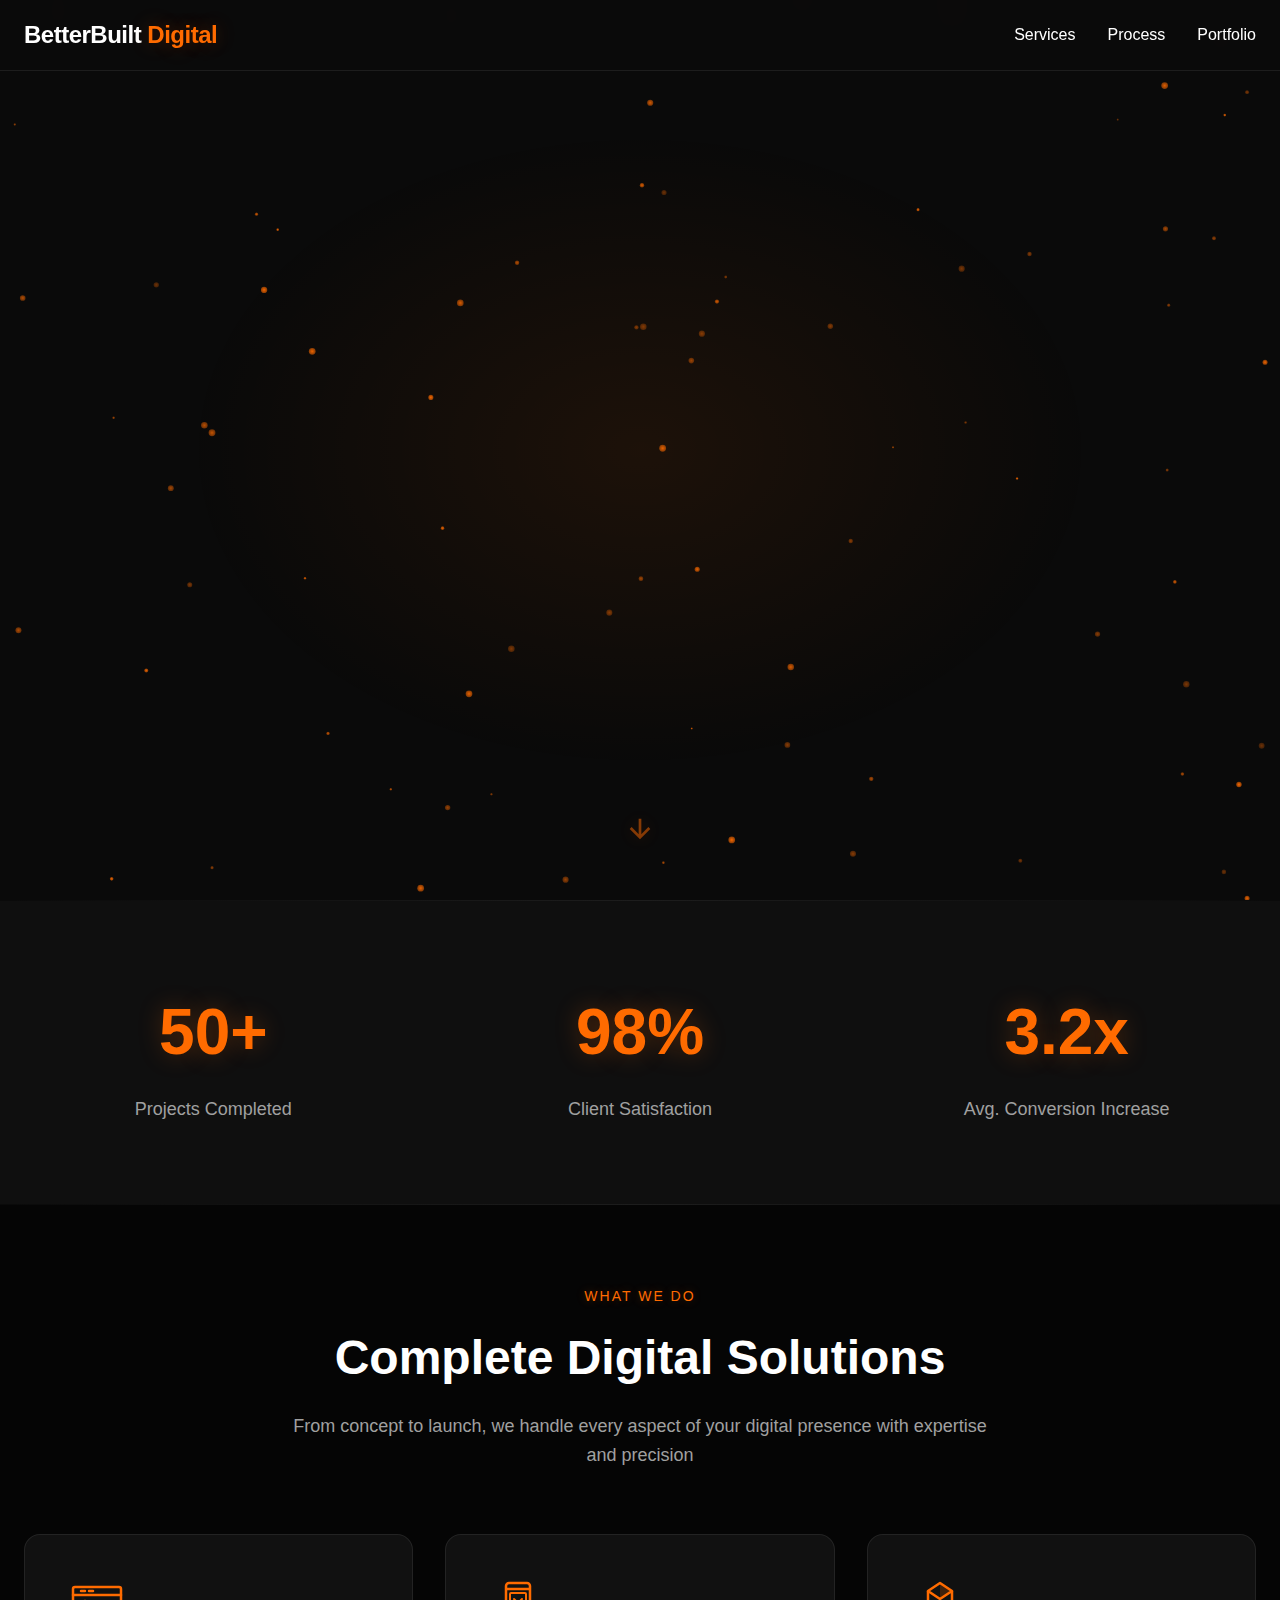
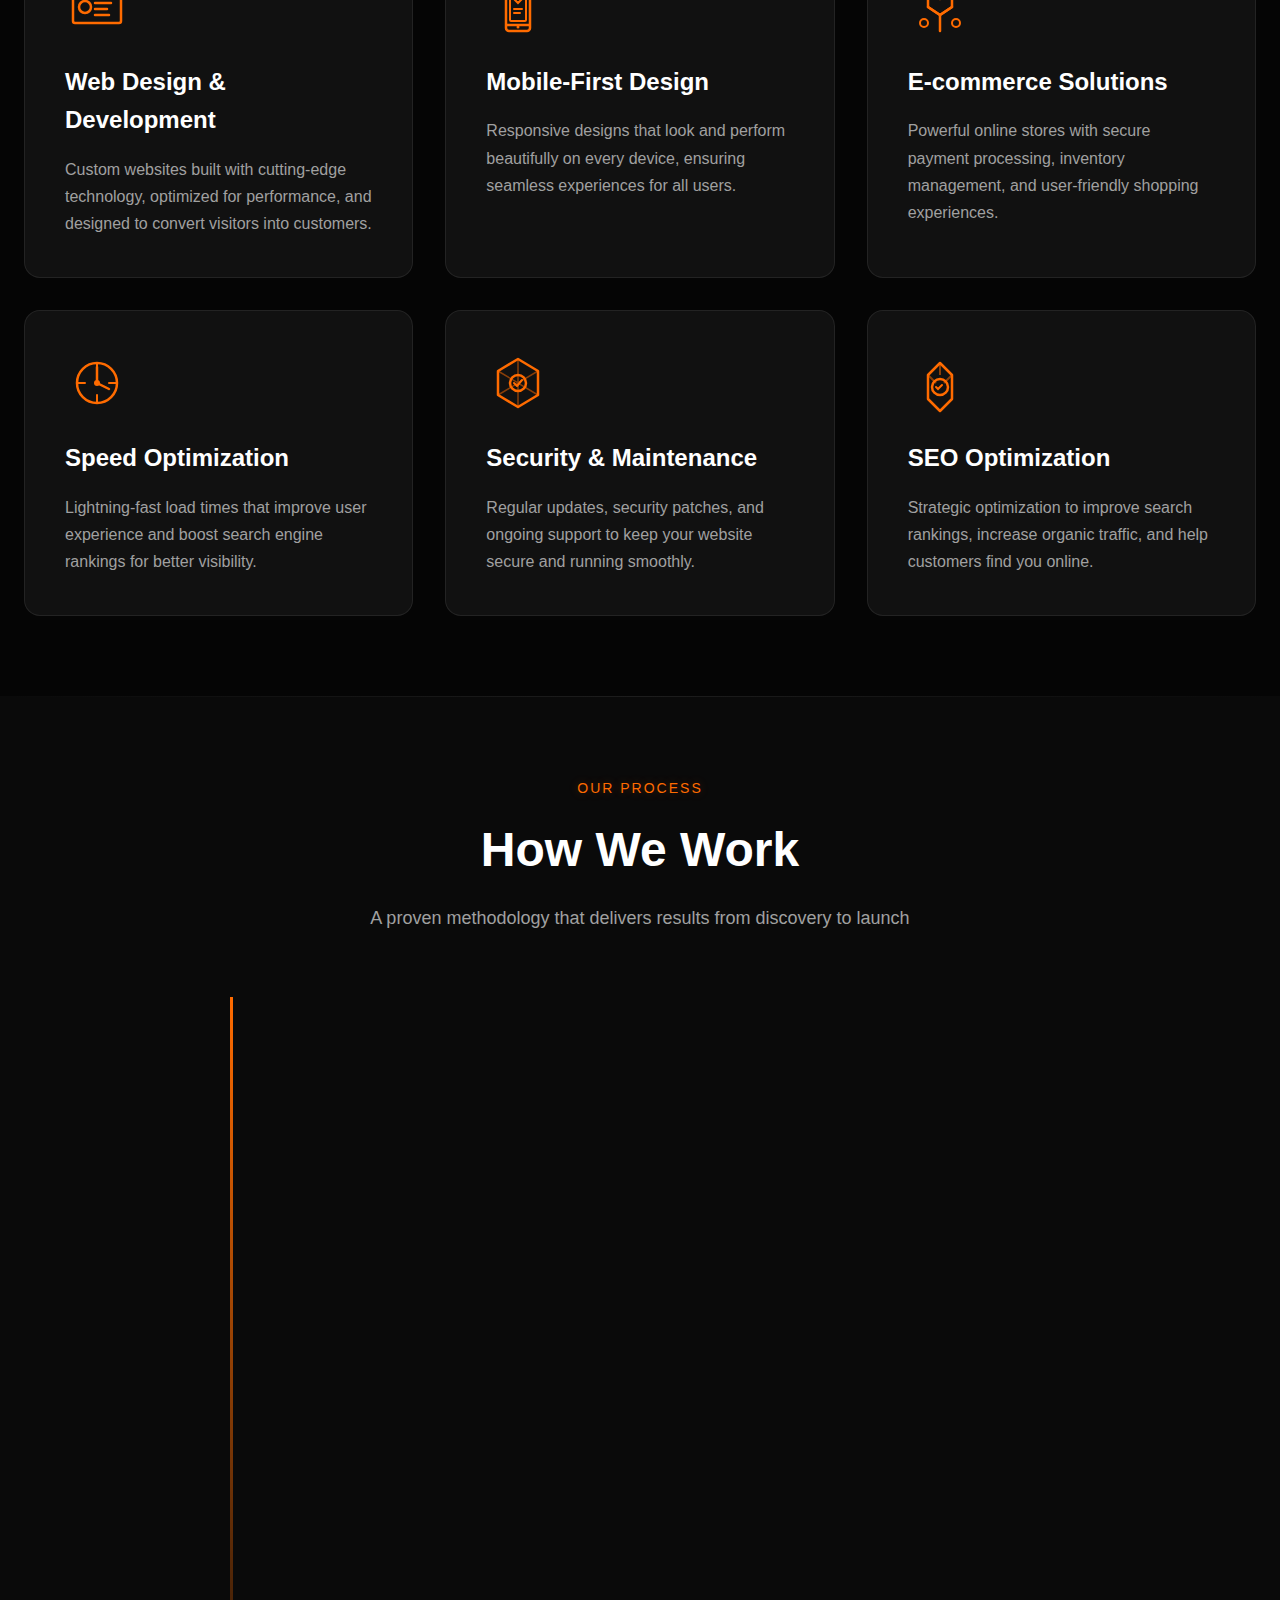
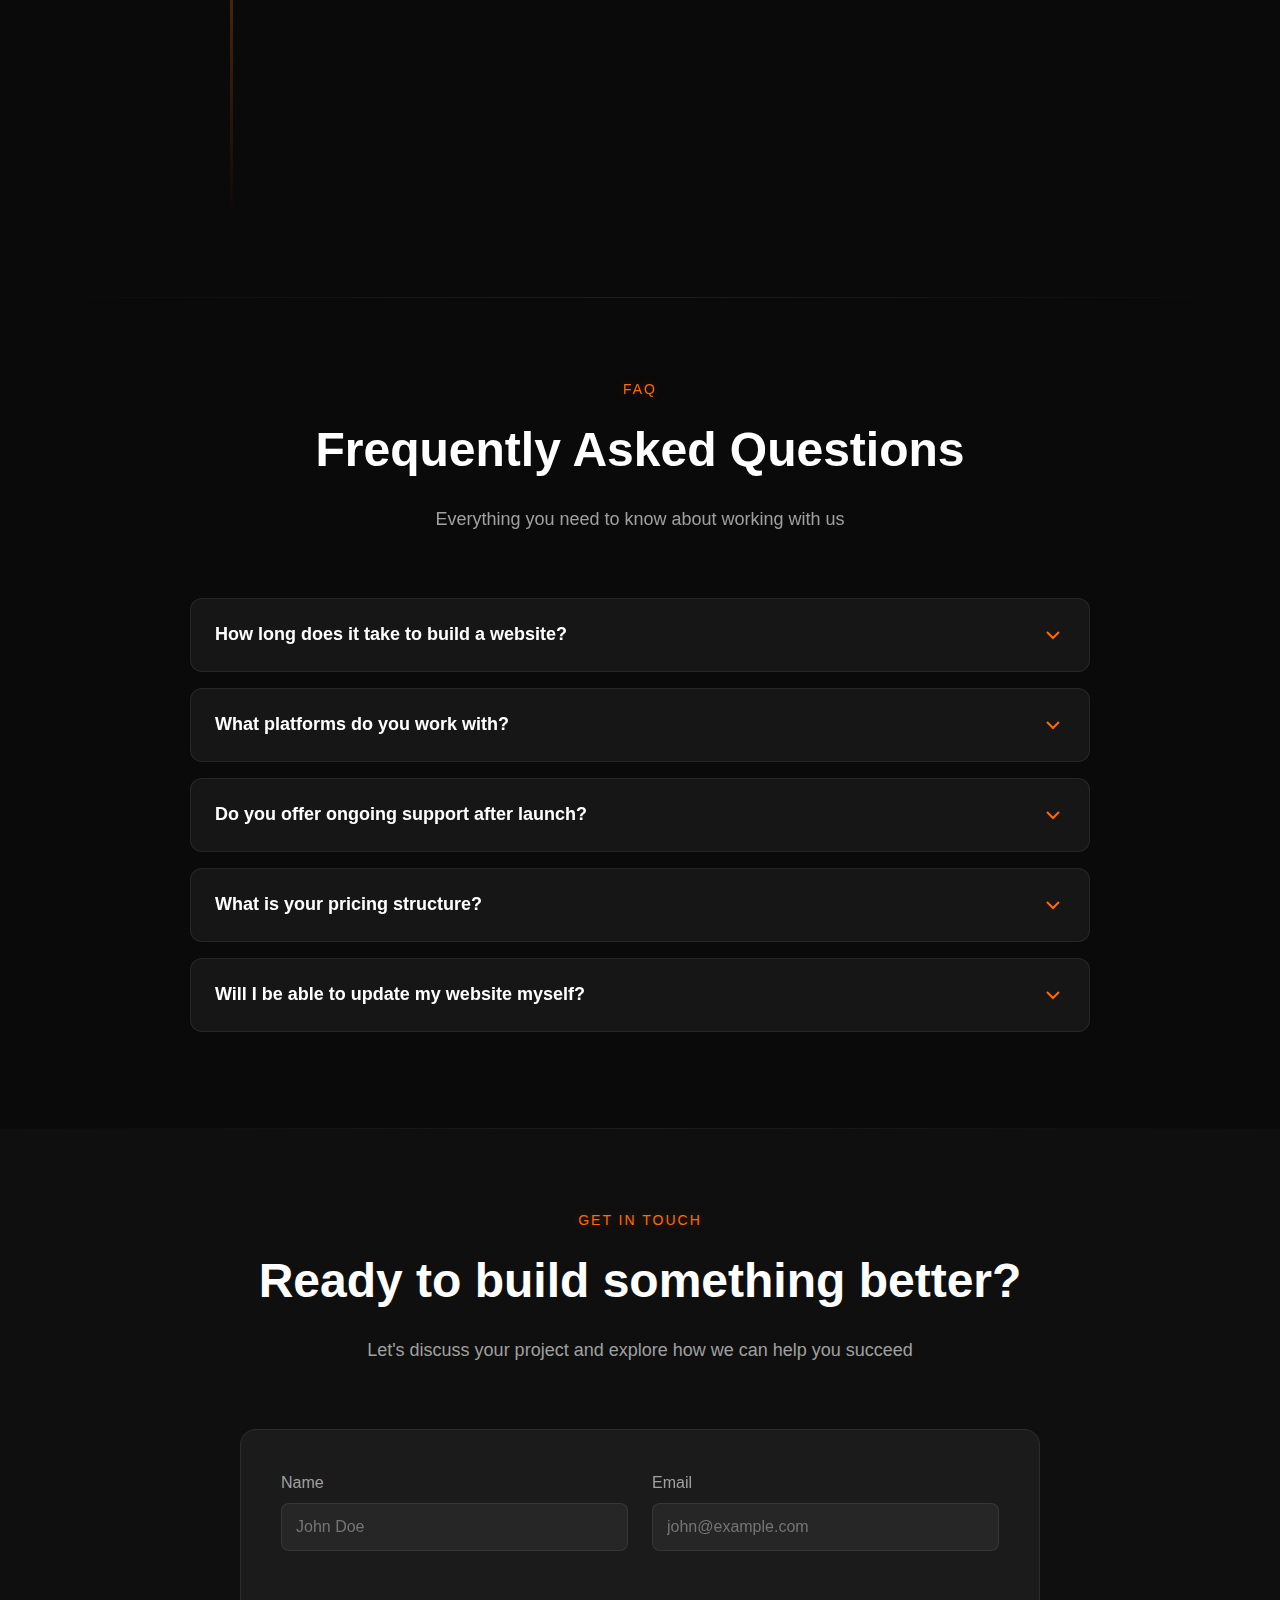
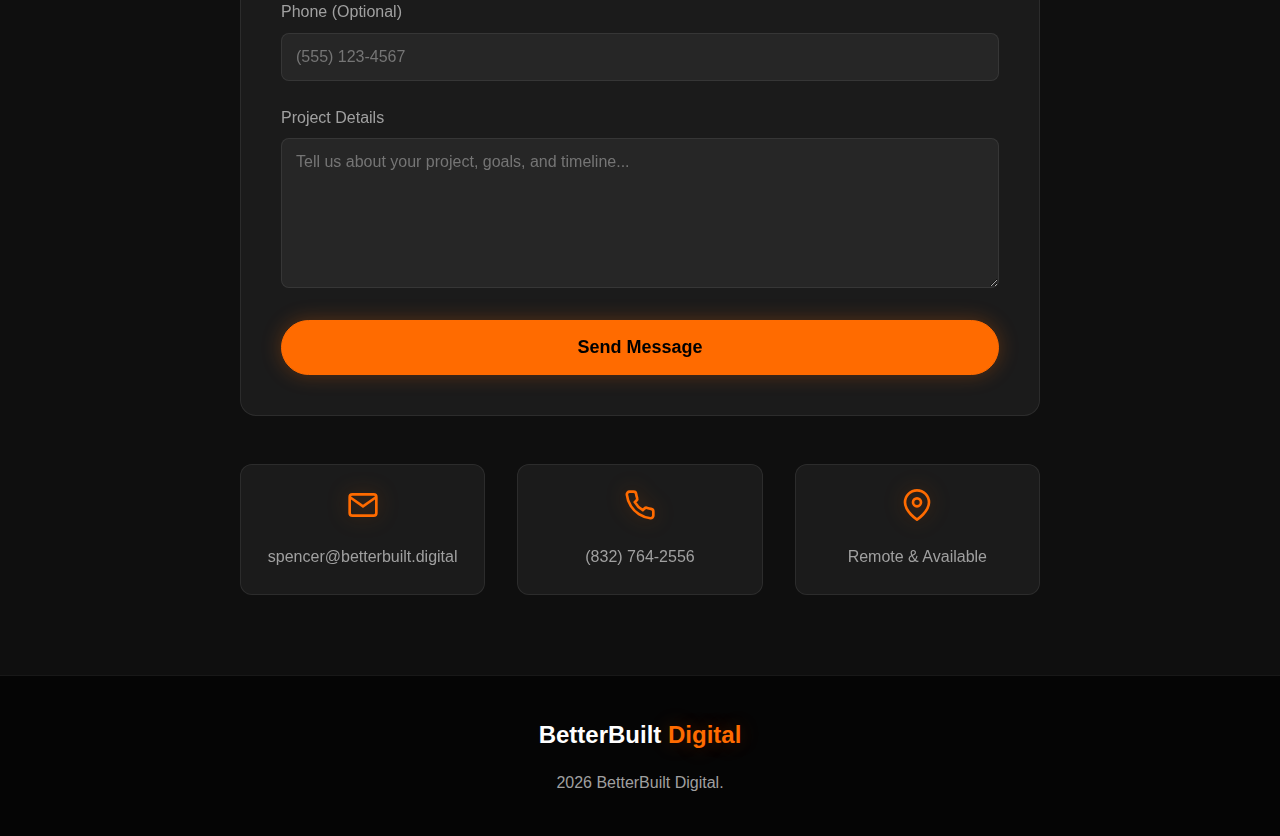
<file: index.html>
<!doctype html>
<html lang="en">
  <head>
    <meta charset="UTF-8" />
    <meta name="viewport" content="width=device-width, initial-scale=1.0" />
    <title>BetterBuilt Digital</title>
    <link rel="stylesheet" href="./global.css" />
    <link rel="icon" type="image/png" href="./BetterBuild Favicon.png" />
  </head>
  <body>
    <canvas id="particles-canvas"></canvas>

    <!-- Navigation -->
    <nav>
      <div class="nav-container">
        <div class="logo">BetterBuilt<span> Digital</span></div>
        <button class="menu-toggle" id="menuToggle">☰</button>
        <ul class="nav-links" id="navLinks">
          <li><a href="#services">Services</a></li>
          <li><a href="#how-we-work">Process</a></li>
          <li><a href="#portfolio">Portfolio</a></li>
        </ul>
      </div>
    </nav>

    <!-- Hero Section -->
    <section class="hero">
      <div class="hero-content">
        <div class="hero-label">Web Design & Development</div>
        <h1>
          Your Digital Presence, <br /><span class="highlight"
            >Built Better</span
          >
        </h1>
        <p>
          We craft high-performance websites that don't just look good—they
          drive results. From strategy to launch, we build digital experiences
          that help your business thrive.
        </p>
        <div class="hero-cta">
          <a href="#contact" class="cta-button">
            Start Your Project
            <svg
              width="20"
              height="20"
              viewBox="0 0 24 24"
              fill="none"
              stroke="currentColor"
              stroke-width="2"
            >
              <path d="M5 12h14M12 5l7 7-7 7" />
            </svg>
          </a>
        </div>
      </div>
      <div class="scroll-indicator">
        <svg
          width="32"
          height="32"
          viewBox="0 0 24 24"
          fill="none"
          stroke="currentColor"
          stroke-width="2"
        >
          <path d="M12 5v14M19 12l-7 7-7-7" />
        </svg>
      </div>
    </section>

    <div class="section-divider"></div>

    <!-- Stats Banner -->
    <section class="stats-banner">
      <div class="stats-container">
        <div class="stat-item">
          <div class="stat-number">50+</div>
          <div class="stat-description">Projects Completed</div>
        </div>
        <div class="stat-item">
          <div class="stat-number">98%</div>
          <div class="stat-description">Client Satisfaction</div>
        </div>
        <div class="stat-item">
          <div class="stat-number">3.2x</div>
          <div class="stat-description">Avg. Conversion Increase</div>
        </div>
      </div>
    </section>

    <div class="section-divider"></div>

    <!-- Services Section -->
    <section id="services">
      <div class="container">
        <div style="text-align: center">
          <div class="section-label">What We Do</div>
          <h2 class="section-title">Complete Digital Solutions</h2>
          <p class="section-description">
            From concept to launch, we handle every aspect of your digital
            presence with expertise and precision
          </p>
        </div>
        <div class="services-grid">
          <div class="service-card">
            <div class="service-icon">
              <svg
                viewBox="0 0 64 64"
                fill="none"
                xmlns="http://www.w3.org/2000/svg"
              >
                <rect
                  x="8"
                  y="12"
                  width="48"
                  height="36"
                  rx="2"
                  stroke="#FF6B00"
                  stroke-width="2.5"
                />
                <path
                  d="M8 20h48M16 16h4M24 16h4"
                  stroke="#FF6B00"
                  stroke-width="2.5"
                  stroke-linecap="round"
                />
                <circle
                  cx="20"
                  cy="32"
                  r="6"
                  stroke="#FF6B00"
                  stroke-width="2.5"
                />
                <path
                  d="M30 28h16M30 34h12M30 40h14"
                  stroke="#FF6B00"
                  stroke-width="2.5"
                  stroke-linecap="round"
                />
              </svg>
            </div>
            <h3>Web Design & Development</h3>
            <p>
              Custom websites built with cutting-edge technology, optimized for
              performance, and designed to convert visitors into customers.
            </p>
          </div>
          <div class="service-card">
            <div class="service-icon">
              <svg
                viewBox="0 0 64 64"
                fill="none"
                xmlns="http://www.w3.org/2000/svg"
              >
                <rect
                  x="20"
                  y="8"
                  width="24"
                  height="48"
                  rx="3"
                  stroke="#FF6B00"
                  stroke-width="2.5"
                />
                <path
                  d="M20 14h24M20 50h24"
                  stroke="#FF6B00"
                  stroke-width="2.5"
                />
                <circle cx="32" cy="52" r="1.5" fill="#FF6B00" />
                <rect
                  x="24"
                  y="18"
                  width="16"
                  height="28"
                  rx="1"
                  stroke="#FF6B00"
                  stroke-width="2"
                />
                <path
                  d="M28 24l4 4 4-4M28 34h8M28 38h6"
                  stroke="#FF6B00"
                  stroke-width="2"
                  stroke-linecap="round"
                />
              </svg>
            </div>
            <h3>Mobile-First Design</h3>
            <p>
              Responsive designs that look and perform beautifully on every
              device, ensuring seamless experiences for all users.
            </p>
          </div>
          <div class="service-card">
            <div class="service-icon">
              <svg
                viewBox="0 0 64 64"
                fill="none"
                xmlns="http://www.w3.org/2000/svg"
              >
                <path d="M32 8v16l12-8z" fill="#FF6B00" opacity="0.2" />
                <path
                  d="M32 8L44 16L32 24L20 16L32 8z"
                  stroke="#FF6B00"
                  stroke-width="2.5"
                  stroke-linejoin="round"
                />
                <path
                  d="M20 16v16l12 8 12-8V16"
                  stroke="#FF6B00"
                  stroke-width="2.5"
                  stroke-linejoin="round"
                />
                <path
                  d="M20 32l12 8 12-8M32 40v16"
                  stroke="#FF6B00"
                  stroke-width="2.5"
                  stroke-linecap="round"
                />
                <circle
                  cx="16"
                  cy="48"
                  r="4"
                  stroke="#FF6B00"
                  stroke-width="2"
                />
                <circle
                  cx="48"
                  cy="48"
                  r="4"
                  stroke="#FF6B00"
                  stroke-width="2"
                />
              </svg>
            </div>
            <h3>E-commerce Solutions</h3>
            <p>
              Powerful online stores with secure payment processing, inventory
              management, and user-friendly shopping experiences.
            </p>
          </div>
          <div class="service-card">
            <div class="service-icon">
              <svg
                viewBox="0 0 64 64"
                fill="none"
                xmlns="http://www.w3.org/2000/svg"
              >
                <circle
                  cx="32"
                  cy="32"
                  r="20"
                  stroke="#FF6B00"
                  stroke-width="2.5"
                />
                <path
                  d="M32 16v16l12 6"
                  stroke="#FF6B00"
                  stroke-width="2.5"
                  stroke-linecap="round"
                />
                <path
                  d="M12 32h8M44 32h8M32 12v8M32 44v8"
                  stroke="#FF6B00"
                  stroke-width="2"
                  stroke-linecap="round"
                />
                <circle cx="32" cy="32" r="3" fill="#FF6B00" />
              </svg>
            </div>
            <h3>Speed Optimization</h3>
            <p>
              Lightning-fast load times that improve user experience and boost
              search engine rankings for better visibility.
            </p>
          </div>
          <div class="service-card">
            <div class="service-icon">
              <svg
                viewBox="0 0 64 64"
                fill="none"
                xmlns="http://www.w3.org/2000/svg"
              >
                <path
                  d="M12 20L32 8L52 20v24L32 56L12 44V20z"
                  stroke="#FF6B00"
                  stroke-width="2.5"
                  stroke-linejoin="round"
                />
                <path
                  d="M32 8v48M12 20l20 12 20-12M12 44l20-12 20 12"
                  stroke="#FF6B00"
                  stroke-width="1.5"
                  opacity="0.5"
                />
                <circle
                  cx="32"
                  cy="32"
                  r="8"
                  stroke="#FF6B00"
                  stroke-width="2.5"
                />
                <path
                  d="M28 32l3 3 5-6"
                  stroke="#FF6B00"
                  stroke-width="2"
                  stroke-linecap="round"
                  stroke-linejoin="round"
                />
              </svg>
            </div>
            <h3>Security & Maintenance</h3>
            <p>
              Regular updates, security patches, and ongoing support to keep
              your website secure and running smoothly.
            </p>
          </div>
          <div class="service-card">
            <div class="service-icon">
              <svg
                viewBox="0 0 64 64"
                fill="none"
                xmlns="http://www.w3.org/2000/svg"
              >
                <path
                  d="M32 12L20 24v24l12 12 12-12V24L32 12z"
                  stroke="#FF6B00"
                  stroke-width="2.5"
                  stroke-linejoin="round"
                />
                <circle
                  cx="32"
                  cy="36"
                  r="8"
                  stroke="#FF6B00"
                  stroke-width="2.5"
                />
                <path
                  d="M28 36l2 2 4-4"
                  stroke="#FF6B00"
                  stroke-width="2"
                  stroke-linecap="round"
                />
                <path
                  d="M32 12v12M20 24l8 8M44 24l-8 8"
                  stroke="#FF6B00"
                  stroke-width="2"
                  opacity="0.5"
                />
              </svg>
            </div>
            <h3>SEO Optimization</h3>
            <p>
              Strategic optimization to improve search rankings, increase
              organic traffic, and help customers find you online.
            </p>
          </div>
        </div>
      </div>
    </section>

    <div class="section-divider"></div>

    <!-- How We Work Section - Timeline -->
    <section id="how-we-work">
      <div class="container">
        <div style="text-align: center; margin-bottom: 4rem">
          <div class="section-label">Our Process</div>
          <h2 class="section-title">How We Work</h2>
          <p class="section-description">
            A proven methodology that delivers results from discovery to launch
          </p>
        </div>
        <div class="timeline-container">
          <div class="timeline-line"></div>
          <div class="timeline-item">
            <div class="timeline-dot"></div>
            <div class="timeline-number">01</div>
            <div class="timeline-content">
              <h3>Discovery & Strategy</h3>
              <p>
                We start by understanding your business, goals, and target
                audience. Through in-depth research and competitive analysis, we
                craft a strategic roadmap that aligns with your objectives and
                sets the foundation for success.
              </p>
            </div>
          </div>
          <div class="timeline-item">
            <div class="timeline-dot"></div>
            <div class="timeline-number">02</div>
            <div class="timeline-content">
              <h3>Design & Prototype</h3>
              <p>
                Our designers create stunning, user-centered interfaces that
                reflect your brand identity. We develop interactive prototypes
                to visualize the user experience and gather feedback before
                moving to development.
              </p>
            </div>
          </div>
          <div class="timeline-item">
            <div class="timeline-dot"></div>
            <div class="timeline-number">03</div>
            <div class="timeline-content">
              <h3>Development & Testing</h3>
              <p>
                Our developers bring the design to life with clean, efficient
                code. We rigorously test across devices and browsers, ensuring
                flawless functionality, optimal performance, and a seamless user
                experience.
              </p>
            </div>
          </div>
          <div class="timeline-item">
            <div class="timeline-dot"></div>
            <div class="timeline-number">04</div>
            <div class="timeline-content">
              <h3>Launch & Optimize</h3>
              <p>
                After final quality assurance, we launch your website and
                monitor performance closely. We continuously analyze data,
                gather insights, and make improvements to maximize results and
                drive growth.
              </p>
            </div>
          </div>
        </div>
      </div>
    </section>

    <div class="section-divider"></div>

    <!-- FAQ Section -->
    <section id="faq">
      <div class="container">
        <div style="text-align: center; margin-bottom: 3rem">
          <div class="section-label">FAQ</div>
          <h2 class="section-title">Frequently Asked Questions</h2>
          <p class="section-description">
            Everything you need to know about working with us
          </p>
        </div>
        <div class="faq-container">
          <div class="faq-item">
            <button class="faq-question">
              <span>How long does it take to build a website?</span>
              <svg
                class="faq-icon"
                width="24"
                height="24"
                viewBox="0 0 24 24"
                fill="none"
                stroke="currentColor"
                stroke-width="2"
              >
                <path d="M6 9l6 6 6-6" />
              </svg>
            </button>
            <div class="faq-answer">
              <div class="faq-answer-content">
                Typical project timelines range from 4-8 weeks depending on
                complexity. We'll provide a detailed timeline during our initial
                consultation based on your specific requirements.
              </div>
            </div>
          </div>
          <div class="faq-item">
            <button class="faq-question">
              <span>What platforms do you work with?</span>
              <svg
                class="faq-icon"
                width="24"
                height="24"
                viewBox="0 0 24 24"
                fill="none"
                stroke="currentColor"
                stroke-width="2"
              >
                <path d="M6 9l6 6 6-6" />
              </svg>
            </button>
            <div class="faq-answer">
              <div class="faq-answer-content">
                We specialize in custom solutions using modern frameworks
                (React, Next.js, Vue), as well as popular platforms like
                WordPress, Shopify, and Webflow. We'll recommend the best fit
                for your needs.
              </div>
            </div>
          </div>
          <div class="faq-item">
            <button class="faq-question">
              <span>Do you offer ongoing support after launch?</span>
              <svg
                class="faq-icon"
                width="24"
                height="24"
                viewBox="0 0 24 24"
                fill="none"
                stroke="currentColor"
                stroke-width="2"
              >
                <path d="M6 9l6 6 6-6" />
              </svg>
            </button>
            <div class="faq-answer">
              <div class="faq-answer-content">
                Yes! We offer flexible maintenance plans including updates,
                security monitoring, content changes, and technical support to
                ensure your website continues performing optimally.
              </div>
            </div>
          </div>
          <div class="faq-item">
            <button class="faq-question">
              <span>What is your pricing structure?</span>
              <svg
                class="faq-icon"
                width="24"
                height="24"
                viewBox="0 0 24 24"
                fill="none"
                stroke="currentColor"
                stroke-width="2"
              >
                <path d="M6 9l6 6 6-6" />
              </svg>
            </button>
            <div class="faq-answer">
              <div class="faq-answer-content">
                We provide transparent, project-based pricing that includes
                strategy, design, development, and initial optimization. No
                hidden fees, no surprises.
              </div>
            </div>
          </div>
          <div class="faq-item">
            <button class="faq-question">
              <span>Will I be able to update my website myself?</span>
              <svg
                class="faq-icon"
                width="24"
                height="24"
                viewBox="0 0 24 24"
                fill="none"
                stroke="currentColor"
                stroke-width="2"
              >
                <path d="M6 9l6 6 6-6" />
              </svg>
            </button>
            <div class="faq-answer">
              <div class="faq-answer-content">
                Absolutely. We build on user-friendly platforms and provide
                training so you can make updates confidently. Ongoing support is
                available if needed.
              </div>
            </div>
          </div>
        </div>
      </div>
    </section>

    <div class="section-divider"></div>

    <!-- Contact Section -->
    <section id="contact">
      <div class="container">
        <div class="contact-container">
          <div style="text-align: center">
            <div class="section-label">Get In Touch</div>
            <h2 class="section-title">Ready to build something better?</h2>
            <p class="section-description">
              Let's discuss your project and explore how we can help you succeed
            </p>
          </div>
          <form
            class="contact-form"
            action="https://formspree.io/f/mrearyjw"
            method="POST"
          >
            <div class="form-row">
              <div class="form-group">
                <label for="name">Name</label>
                <input
                  type="text"
                  id="name"
                  placeholder="John Doe"
                  name="name"
                  required
                />
              </div>
              <div class="form-group">
                <label for="email">Email</label>
                <input
                  type="email"
                  name="email"
                  id="email"
                  placeholder="john@example.com"
                  required
                />
              </div>
            </div>
            <div class="form-group">
              <label for="phone">Phone (Optional)</label>
              <input
                type="tel"
                id="phone"
                placeholder="(555) 123-4567"
                name="phone-number"
              />
            </div>
            <div class="form-group">
              <label for="message">Project Details</label>
              <textarea
                id="message"
                name="message"
                placeholder="Tell us about your project, goals, and timeline..."
                required
              ></textarea>
            </div>
            <button type="submit" class="submit-button cta-button">
              Send Message
            </button>
          </form>
          <div class="contact-info">
            <div class="contact-info-item">
              <svg
                width="32"
                height="32"
                viewBox="0 0 24 24"
                fill="none"
                stroke="currentColor"
                stroke-width="2"
              >
                <path
                  d="M4 4h16c1.1 0 2 .9 2 2v12c0 1.1-.9 2-2 2H4c-1.1 0-2-.9-2-2V6c0-1.1.9-2 2-2z"
                />
                <path d="m22 6-10 7L2 6" />
              </svg>
              <p>spencer@betterbuilt.digital</p>
            </div>
            <div class="contact-info-item">
              <svg
                width="32"
                height="32"
                viewBox="0 0 24 24"
                fill="none"
                stroke="currentColor"
                stroke-width="2"
              >
                <path
                  d="M22 16.92v3a2 2 0 0 1-2.18 2 19.79 19.79 0 0 1-8.63-3.07 19.5 19.5 0 0 1-6-6 19.79 19.79 0 0 1-3.07-8.67A2 2 0 0 1 4.11 2h3a2 2 0 0 1 2 1.72 12.84 12.84 0 0 0 .7 2.81 2 2 0 0 1-.45 2.11L8.09 9.91a16 16 0 0 0 6 6l1.27-1.27a2 2 0 0 1 2.11-.45 12.84 12.84 0 0 0 2.81.7A2 2 0 0 1 22 16.92z"
                />
              </svg>
              <p>(832) 764-2556</p>
            </div>
            <div class="contact-info-item">
              <svg
                width="32"
                height="32"
                viewBox="0 0 24 24"
                fill="none"
                stroke="currentColor"
                stroke-width="2"
              >
                <path d="M21 10c0 7-9 13-9 13s-9-6-9-13a9 9 0 0 1 18 0z" />
                <circle cx="12" cy="10" r="3" />
              </svg>
              <p>Remote & Available</p>
            </div>
          </div>
        </div>
      </div>
    </section>

    <!-- Footer -->
    <footer>
      <div class="footer-container">
        <div class="footer-logo">BetterBuilt<span> Digital</span></div>
        <div class="footer-text">2026 BetterBuilt Digital.</div>
      </div>
    </footer>

    <script defer src="./global.js"></script>
  </body>
</html>
</file>
<file: global.css>
* {
  margin: 0;
  padding: 0;
  box-sizing: border-box;
}

@import url("https://fonts.googleapis.com/css2?family=Outfit:wght@400;500;600;700;800&family=Inter:wght@400;500;600&display=swap");

:root {
  --primary-orange: #ff6b00;
  --orange-glow: rgb(255 107 0 / 28%);
  --bg-dark: #0a0a0a;
  --bg-darker: #050505;
  --bg-section-alt: #0f0f0f;
  --bg-section-light: #151515;
  --bg-card: rgba(255, 255, 255, 0.05);
  --border-color: rgba(255, 255, 255, 0.08);
  --text-primary: #ffffff;
  --text-secondary: #a0a0a0;
}

body {
  font-family: "Inter", sans-serif;
  background-color: var(--bg-dark);
  color: var(--text-primary);
  overflow-x: hidden;
  line-height: 1.6;
}

html {
  scroll-behavior: smooth;
}

h1,
h2,
h3 {
  font-family: "Outfit", sans-serif;
  font-weight: 700;
}

/* Particle Canvas */
#particles-canvas {
  position: fixed;
  top: 0;
  left: 0;
  width: 100%;
  height: 100%;
  pointer-events: none;
  z-index: 0;
}

/* Navigation */
nav {
  position: fixed;
  top: 0;
  width: 100%;
  z-index: 1000;
  background: rgba(10, 10, 10, 0.85);
  backdrop-filter: blur(12px);
  border-bottom: 1px solid var(--border-color);
}

.nav-container {
  max-width: 1280px;
  margin: 0 auto;
  padding: 1rem 1.5rem;
  display: flex;
  justify-content: space-between;
  align-items: center;
}

.logo {
  font-size: 1.5rem;
  font-weight: 800;
  letter-spacing: -0.5px;
}

.logo span {
  color: var(--primary-orange);
  text-shadow: 0 0 20px var(--orange-glow);
}

.nav-links {
  display: flex;
  gap: 2rem;
  align-items: center;
  list-style: none;
}

.nav-links a {
  color: var(--text-primary);
  text-decoration: none;
  transition: all 0.3s;
  font-weight: 500;
}

.nav-links a:hover {
  color: var(--primary-orange);
  text-shadow: 0 0 10px var(--orange-glow);
}

.cta-button {
  background: var(--primary-orange);
  border: 1px solid var(--primary-orange);
  color: #000;
  border-radius: 50px;
  font-weight: 600;
  font-size: 1.125rem;
  padding: 1rem 2rem;
  transition: all 0.3s;
  text-decoration: none;
  cursor: pointer;
  display: inline-block;
  box-shadow: 0 0 20px var(--orange-glow);
}

.cta-button:hover {
  background: transparent;
  color: var(--primary-orange);
  transform: scale(1.05);
  box-shadow: 0 0 30px var(--orange-glow);
}

.menu-toggle {
  display: none;
  background: none;
  border: none;
  color: white;
  font-size: 1.5rem;
  cursor: pointer;
}

/* Hero Section */
.hero {
  position: relative;
  min-height: 100vh;
  display: flex;
  align-items: center;
  justify-content: center;
  text-align: center;
  padding: 6rem 1.5rem 4rem;
  z-index: 1;
  background: radial-gradient(
    ellipse at center,
    rgba(255, 107, 0, 0.08) 0%,
    transparent 50%
  );
}

.hero-content {
  max-width: 1100px;
  margin: 0 auto;
}

.hero-label {
  display: inline-block;
  font-size: 0.875rem;
  letter-spacing: 2px;
  color: var(--primary-orange);
  text-transform: uppercase;
  margin-bottom: 1.5rem;
  opacity: 0;
  animation: fadeInUp 0.8s ease forwards 0.2s;
  text-shadow: 0 0 15px var(--orange-glow);
}

.hero h1 {
  font-size: clamp(2.5rem, 8vw, 5rem);
  line-height: 1.1;
  margin-bottom: 1.5rem;
  opacity: 0;
  animation: fadeInUp 0.8s ease forwards 0.4s;
}

.hero h1 .highlight {
  color: var(--primary-orange);
  text-shadow: 0 0 30px var(--orange-glow);
}

.hero p {
  font-size: clamp(1.125rem, 2vw, 1.5rem);
  color: var(--text-secondary);
  max-width: 800px;
  margin: 0 auto 2.5rem;
  opacity: 0;
  animation: fadeInUp 0.8s ease forwards 0.6s;
}

.hero-cta {
  opacity: 0;
  animation: fadeInUp 0.8s ease forwards 0.8s;
}

.hero-cta .cta-button {
  display: inline-flex;
  align-items: center;
  gap: 0.5rem;
}

.scroll-indicator {
  position: absolute;
  bottom: 3rem;
  left: 50%;
  transform: translateX(-50%);
  animation: bounce 2s infinite;
}

.scroll-indicator svg {
  color: var(--primary-orange);
  opacity: 0.5;
  filter: drop-shadow(0 0 8px var(--orange-glow));
}

/* Section Divider */
.section-divider {
  height: 1px;
  background: linear-gradient(
    to right,
    transparent,
    var(--border-color),
    transparent
  );
  margin: 0;
}

/* Stats Banner */
.stats-banner {
  position: relative;
  padding: 5rem 1.5rem;
  background: var(--bg-section-alt);
  z-index: 1;
}

.stats-container {
  max-width: 1280px;
  margin: 0 auto;
  display: grid;
  grid-template-columns: repeat(auto-fit, minmax(250px, 1fr));
  gap: 3rem;
}

.stat-item {
  text-align: center;
  transition: transform 0.3s;
}

.stat-item:hover {
  transform: scale(1.1);
}

.stat-number {
  font-size: clamp(3rem, 6vw, 4rem);
  font-weight: 800;
  color: var(--primary-orange);
  margin-bottom: 0.75rem;
  text-shadow: 0 0 25px var(--orange-glow);
}

.stat-description {
  font-size: 1.125rem;
  color: var(--text-secondary);
}

/* Services Section */
section {
  position: relative;
  padding: 5rem 1.5rem;
  z-index: 1;
}

#services {
  background: var(--bg-darker);
}

.container {
  max-width: 1280px;
  margin: 0 auto;
}

.section-label {
  font-size: 0.875rem;
  letter-spacing: 2px;
  color: var(--primary-orange);
  text-transform: uppercase;
  margin-bottom: 0.75rem;
  text-shadow: 0 0 10px var(--orange-glow);
}

.section-title {
  font-size: clamp(2rem, 5vw, 3rem);
  margin-bottom: 1rem;
}

.section-description {
  font-size: 1.125rem;
  color: var(--text-secondary);
  max-width: 700px;
  margin: 0 auto 4rem;
}

.services-grid {
  display: grid;
  grid-template-columns: repeat(auto-fit, minmax(300px, 1fr));
  gap: 2rem;
}

.service-card {
  background: var(--bg-card);
  border: 1px solid var(--border-color);
  border-radius: 16px;
  padding: 2.5rem;
  transition: all 0.3s;
}

.service-card:hover {
  transform: translateY(-8px);
  border-color: var(--primary-orange);
  box-shadow: 0 10px 40px rgba(255, 107, 0, 0.2);
}

.service-icon {
  width: 64px;
  height: 64px;
  margin-bottom: 1.5rem;
}

.service-icon svg {
  width: 100%;
  height: 100%;
}

.service-card h3 {
  font-size: 1.5rem;
  margin-bottom: 1rem;
}

.service-card p {
  color: var(--text-secondary);
  line-height: 1.7;
}

/* Services Scale Section */
#services-scale {
  background: var(--bg-section-light);
}

.scale-grid {
  display: grid;
  grid-template-columns: repeat(auto-fit, minmax(280px, 1fr));
  gap: 2rem;
  margin-top: 3rem;
}

.scale-item {
  text-align: center;
  padding: 2rem;
  background: var(--bg-card);
  border: 1px solid var(--border-color);
  border-radius: 12px;
  transition: all 0.3s;
}

.scale-item:hover {
  transform: translateY(-5px);
  border-color: var(--primary-orange);
  box-shadow: 0 8px 30px rgba(255, 107, 0, 0.15);
}

.scale-icon {
  width: 56px;
  height: 56px;
  margin: 0 auto 1.5rem;
}

.scale-icon svg {
  width: 100%;
  height: 100%;
}

.scale-item h3 {
  font-size: 1.25rem;
  margin-bottom: 0.75rem;
}

.scale-item p {
  color: var(--text-secondary);
  font-size: 0.95rem;
}

/* How We Work Section - Timeline */
#how-we-work {
  background: var(--bg-dark);
}

.timeline-container {
  max-width: 900px;
  margin: 0 auto;
  position: relative;
  padding: 2rem 0;
}

.timeline-line {
  position: absolute;
  left: 40px;
  top: 0;
  bottom: 0;
  width: 3px;
  background: linear-gradient(to bottom, var(--primary-orange), transparent);
}

.timeline-item {
  position: relative;
  padding-left: 100px;
  margin-bottom: 4rem;
  opacity: 0;
  animation: fadeInUp 0.6s ease forwards;
}

.timeline-item:nth-child(1) {
  animation-delay: 0.1s;
}
.timeline-item:nth-child(2) {
  animation-delay: 0.2s;
}
.timeline-item:nth-child(3) {
  animation-delay: 0.3s;
}
.timeline-item:nth-child(4) {
  animation-delay: 0.4s;
}

.timeline-dot {
  position: absolute;
  left: 28px;
  top: 8px;
  width: 24px;
  height: 24px;
  background: var(--primary-orange);
  border-radius: 50%;
  box-shadow: 0 0 20px var(--orange-glow);
  z-index: 2;
}

.timeline-number {
  position: absolute;
  left: 0;
  top: 0;
  font-size: 3rem;
  font-weight: 800;
  color: var(--primary-orange);
  opacity: 0.5;
}

.timeline-content h3 {
  font-size: 1.75rem;
  margin-bottom: 0.75rem;
  color: var(--primary-orange);
  text-shadow: 0 0 15px var(--orange-glow);
}

.timeline-content p {
  color: var(--text-secondary);
  line-height: 1.8;
  font-size: 1.05rem;
}

/* Portfolio Section */
#portfolio {
  background: var(--bg-section-alt);
}

.portfolio-grid {
  display: grid;
  grid-template-columns: repeat(auto-fit, minmax(350px, 1fr));
  gap: 2rem;
}

.portfolio-item {
  background: var(--bg-card);
  border: 1px solid var(--border-color);
  border-radius: 16px;
  overflow: hidden;
  transition: all 0.3s;
}

.portfolio-item:hover {
  transform: translateY(-8px);
  box-shadow: 0 12px 40px rgba(255, 107, 0, 0.2);
}

.portfolio-image {
  width: 100%;
  height: 250px;
  background: linear-gradient(
    135deg,
    rgba(255, 107, 0, 0.2),
    rgba(255, 107, 0, 0.05)
  );
  display: flex;
  align-items: center;
  justify-content: center;
  font-size: 3rem;
  color: var(--primary-orange);
}

.portfolio-content {
  padding: 2rem;
}

.portfolio-content h3 {
  font-size: 1.5rem;
  margin-bottom: 0.75rem;
}

.portfolio-content p {
  color: var(--text-secondary);
  margin-bottom: 1rem;
}

.portfolio-tags {
  display: flex;
  gap: 0.5rem;
  flex-wrap: wrap;
}

.tag {
  background: rgba(255, 107, 0, 0.15);
  color: var(--primary-orange);
  padding: 0.35rem 0.85rem;
  border-radius: 20px;
  font-size: 0.85rem;
  border: 1px solid rgba(255, 107, 0, 0.3);
}

/* Testimonials Section */
#testimonials {
  background: var(--bg-section-light);
}

.testimonials-grid {
  display: grid;
  grid-template-columns: repeat(auto-fit, minmax(350px, 1fr));
  gap: 2rem;
}

.testimonial-card {
  background: var(--bg-card);
  border: 1px solid var(--border-color);
  border-radius: 16px;
  padding: 2.5rem;
  transition: all 0.3s;
}

.testimonial-card:hover {
  transform: translateY(-5px);
  border-color: var(--primary-orange);
  box-shadow: 0 8px 30px rgba(255, 107, 0, 0.15);
}

.testimonial-stars {
  color: var(--primary-orange);
  font-size: 1.25rem;
  margin-bottom: 1rem;
  text-shadow: 0 0 10px var(--orange-glow);
}

.testimonial-text {
  color: var(--text-secondary);
  line-height: 1.8;
  margin-bottom: 1.5rem;
  font-style: italic;
}

.testimonial-author {
  display: flex;
  align-items: center;
  gap: 1rem;
}

.author-avatar {
  width: 50px;
  height: 50px;
  background: linear-gradient(135deg, var(--primary-orange), #ff8800);
  border-radius: 50%;
  display: flex;
  align-items: center;
  justify-content: center;
  font-weight: 700;
  font-size: 1.25rem;
  box-shadow: 0 0 15px var(--orange-glow);
}

.author-info h4 {
  font-size: 1.05rem;
  margin-bottom: 0.25rem;
}

.author-info p {
  color: var(--text-secondary);
  font-size: 0.9rem;
}

/* FAQ Section */
#faq {
  background: var(--bg-dark);
}

.faq-container {
  max-width: 900px;
  margin: 0 auto;
}

.faq-item {
  background: var(--bg-card);
  border: 1px solid var(--border-color);
  border-radius: 12px;
  margin-bottom: 1rem;
  overflow: hidden;
  transition: all 0.3s;
}

.faq-item:hover {
  border-color: var(--primary-orange);
}

.faq-question {
  width: 100%;
  text-align: left;
  background: none;
  border: none;
  color: var(--text-primary);
  padding: 1.5rem;
  font-size: 1.125rem;
  font-weight: 600;
  cursor: pointer;
  display: flex;
  justify-content: space-between;
  align-items: center;
  transition: color 0.3s;
}

.faq-question:hover {
  color: var(--primary-orange);
}

.faq-icon {
  transition: transform 0.3s;
  color: var(--primary-orange);
}

.faq-item.active .faq-icon {
  transform: rotate(180deg);
}

.faq-answer {
  max-height: 0;
  overflow: hidden;
  transition: max-height 0.3s ease;
}

.faq-item.active .faq-answer {
  max-height: 500px;
}

.faq-answer-content {
  padding: 0 1.5rem 1.5rem;
  color: var(--text-secondary);
  line-height: 1.7;
}

/* Contact Section */
#contact {
  background: var(--bg-section-alt);
}

.contact-container {
  max-width: 800px;
  margin: 0 auto;
}

.contact-form {
  background: var(--bg-card);
  border: 1px solid var(--border-color);
  border-radius: 16px;
  padding: 2.5rem;
  margin: 3rem 0;
}

.form-row {
  display: grid;
  grid-template-columns: repeat(auto-fit, minmax(250px, 1fr));
  gap: 1.5rem;
  margin-bottom: 1.5rem;
}

.form-group {
  margin-bottom: 1.5rem;
}

.form-group label {
  display: block;
  margin-bottom: 0.5rem;
  color: var(--text-secondary);
  font-weight: 500;
}

.form-group input,
.form-group textarea {
  width: 100%;
  padding: 0.875rem;
  background: rgba(255, 255, 255, 0.05);
  border: 1px solid var(--border-color);
  border-radius: 8px;
  color: var(--text-primary);
  font-family: inherit;
  font-size: 1rem;
  transition: all 0.3s;
}

.form-group input:focus,
.form-group textarea:focus {
  outline: none;
  border-color: var(--primary-orange);
  box-shadow: 0 0 0 3px rgba(255, 107, 0, 0.1);
}

.form-group textarea {
  resize: vertical;
  min-height: 150px;
}

.submit-button {
  width: 100%;
}

.contact-info {
  display: grid;
  grid-template-columns: repeat(auto-fit, minmax(200px, 1fr));
  gap: 2rem;
}

.contact-info-item {
  text-align: center;
  padding: 1.5rem;
  background: var(--bg-card);
  border: 1px solid var(--border-color);
  border-radius: 12px;
  transition: all 0.3s;
}

.contact-info-item:hover {
  border-color: var(--primary-orange);
  transform: translateY(-5px);
}

.contact-info-item svg {
  color: var(--primary-orange);
  margin-bottom: 1rem;
  filter: drop-shadow(0 0 10px var(--orange-glow));
}

.contact-info-item p {
  color: var(--text-secondary);
}

/* Footer */
footer {
  background: var(--bg-darker);
  padding: 2.5rem 1.5rem;
  border-top: 1px solid var(--border-color);
}

.footer-container {
  max-width: 1280px;
  margin: 0 auto;
  text-align: center;
}

.footer-logo {
  font-size: 1.5rem;
  font-weight: 800;
  margin-bottom: 1rem;
}

.footer-logo span {
  color: var(--primary-orange);
  text-shadow: 0 0 20px var(--orange-glow);
}

.footer-text {
  color: var(--text-secondary);
}

/* Animations */
@keyframes fadeInUp {
  from {
    opacity: 0;
    transform: translateY(30px);
  }
  to {
    opacity: 1;
    transform: translateY(0);
  }
}

@keyframes bounce {
  0%,
  100% {
    transform: translateX(-50%) translateY(0);
  }
  50% {
    transform: translateX(-50%) translateY(-10px);
  }
}

/* Mobile Styles */
@media (max-width: 768px) {
  .nav-links {
    position: fixed;
    top: 70px;
    left: 0;
    right: 0;
    background: rgba(10, 10, 10, 0.98);
    backdrop-filter: blur(12px);
    flex-direction: column;
    padding: 2rem;
    transform: translateX(-100%);
    transition: transform 0.3s;
    border-bottom: 1px solid var(--border-color);
  }

  .nav-links.active {
    transform: translateX(0);
  }

  .nav-links .cta-button {
    width: 100%;
    text-align: center;
    display: flex;
    justify-content: center;
    align-items: center;
  }

  .menu-toggle {
    display: block;
  }

  .timeline-line {
    left: 20px;
  }

  .timeline-item {
    padding-left: 60px;
  }

  .timeline-dot {
    left: 8px;
  }

  .timeline-number {
    display: none;
  }

  .services-grid,
  .scale-grid,
  .portfolio-grid,
  .testimonials-grid {
    grid-template-columns: 1fr;
  }

  .form-row {
    grid-template-columns: 1fr;
  }
}
</file>
